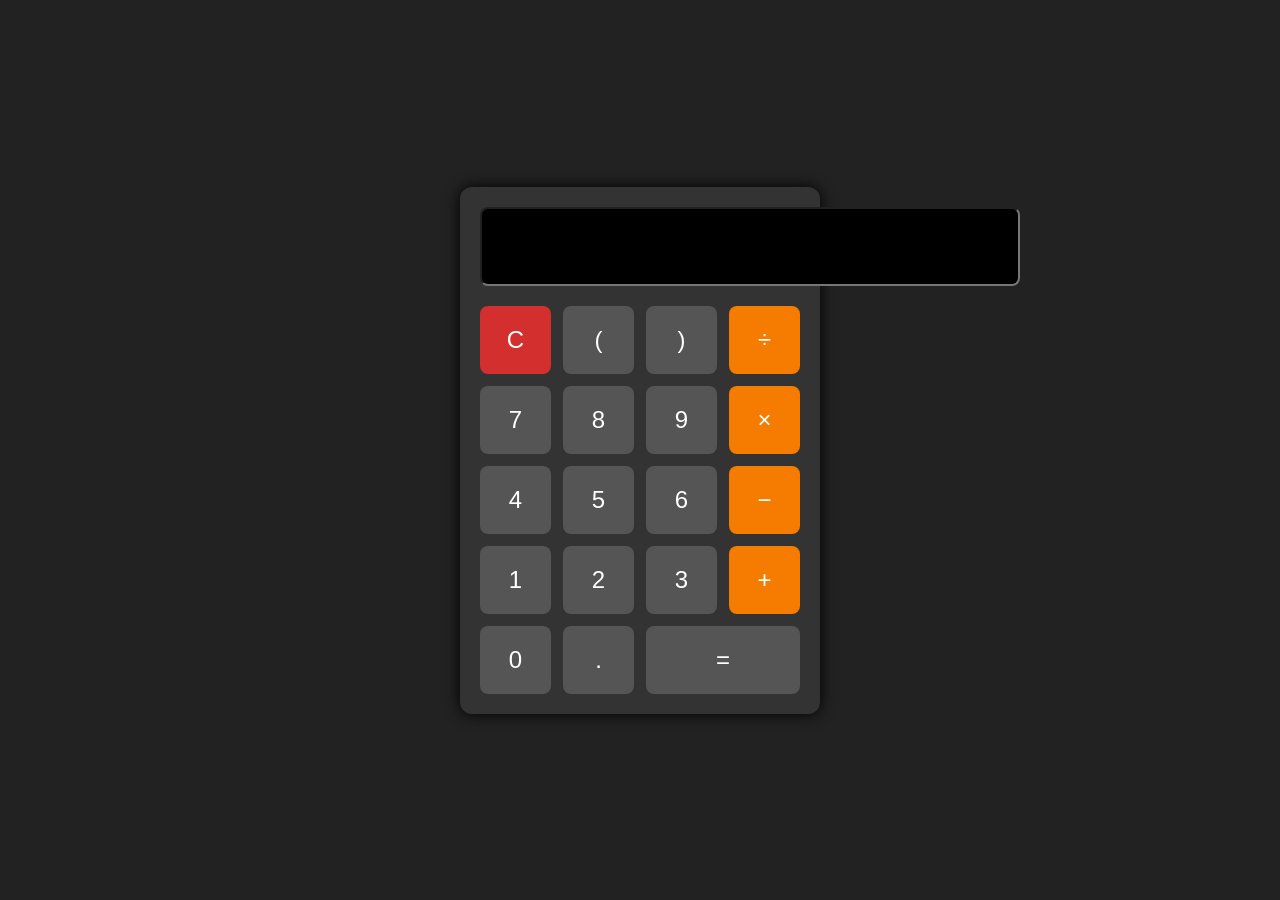
<file: Calculator/index.html>
<!DOCTYPE html>
<html lang="en">
<head>
<meta charset="UTF-8" />
<meta name="viewport" content="width=device-width, initial-scale=1" />
<title>Simple Calculator</title>
<style>
  body {
    display: flex;
    justify-content: center;
    align-items: center;
    height: 100vh;
    background: #222;
    margin: 0;
    font-family: 'Roboto', sans-serif;
  }
  .calculator {
    background: #333;
    border-radius: 12px;
    padding: 20px;
    width: 320px;
    box-shadow: 0 0 15px #000;
  }
  .display {
    background: #000;
    color: #0f0;
    font-size: 2.5rem;
    text-align: right;
    padding: 15px;
    border-radius: 8px;
    margin-bottom: 20px;
    overflow-x: auto;
  }
  .buttons {
    display: grid;
    grid-template-columns: repeat(4, 1fr);
    gap: 12px;
  }
  button {
    font-size: 1.5rem;
    padding: 20px;
    border-radius: 8px;
    border: none;
    background: #555;
    color: white;
    box-shadow: 0 3px #333;
    cursor: pointer;
    user-select: none;
    transition: background 0.2s ease;
  }
  button.operator {
    background: #f57c00;
  }
  button.clear {
    background: #d32f2f;
  }
  button:active {
    box-shadow: none;
    transform: translateY(2px);
  }
</style>
</head>
<body>
  <div class="calculator">
    <input type="text" id="display" class="display">
    <div class="buttons">
      <button class="clear" onclick="clearDisplay()">C</button>
      <button onclick="appendValue('(')">(</button>
      <button onclick="appendValue(')')">)</button>
      <button class="operator" onclick="appendValue('/')">÷</button>

      <button onclick="appendValue('7')">7</button>
      <button onclick="appendValue('8')">8</button>
      <button onclick="appendValue('9')">9</button>
      <button class="operator" onclick="appendValue('*')">×</button>

      <button onclick="appendValue('4')">4</button>
      <button onclick="appendValue('5')">5</button>
      <button onclick="appendValue('6')">6</button>
      <button class="operator" onclick="appendValue('-')">−</button>

      <button onclick="appendValue('1')">1</button>
      <button onclick="appendValue('2')">2</button>
      <button onclick="appendValue('3')">3</button>
      <button class="operator" onclick="appendValue('+')">+</button>

      <button onclick="appendValue('0')">0</button>
      <button onclick="appendValue('.')">.</button>
      <button style="grid-column: span 2;" onclick="calculateResult()">=</button>
    </div>
  </div>

<script>
  var display = document.getElementById('display');

  function appendValue(val) {
    display.value += val;
  }
  function clearDisplay() {
    display.value ="0";
  }
  function calculateResult() {
    try {
        display.value = eval(display.value);
    } catch (e) {
        display.value ="Error";
    }
  
  }
</script>
</body>
</html>
</file>
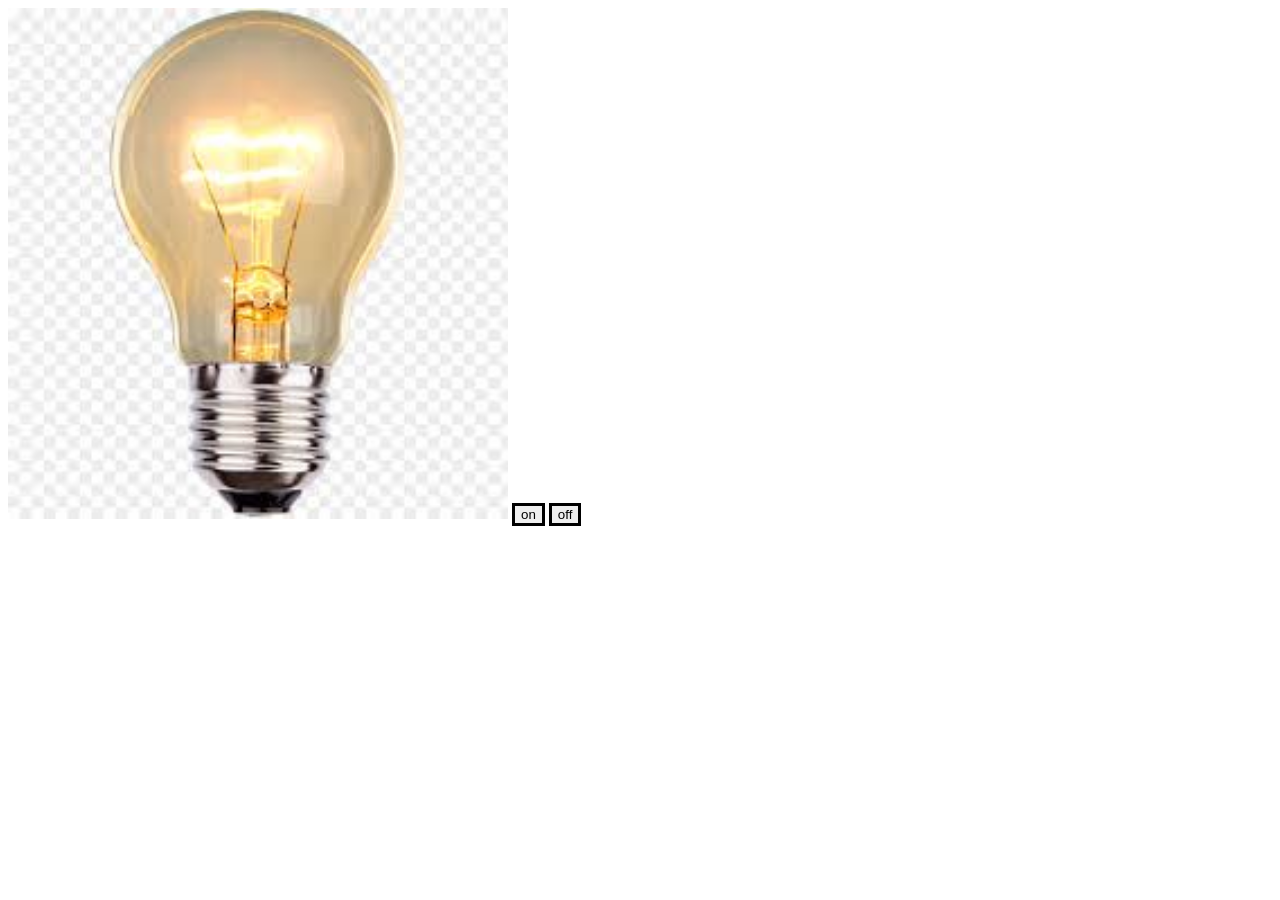
<file: Light-Bulb-Toggle/index.html>
<!DOCTYPE html>
<html lang="en">
<head>
    <meta charset="UTF-8">
    <meta name="viewport" content="width=device-width, initial-scale=1.0">
    <title>Document</title>
</head>
<body>
    <!-- <img src="off.jpeg" id="hey" style="width: 500px; height: 400;" >

  

    <button onclick="light(1)" style="border: solid black;">on</button>
    <button onclick="light(0)"  style="border: solid black;">off</button>


    <script>

var pic;
function light(show){

    if(show==1){
        pic="on.jpeg";
    }else{
        pic="off.jpeg";
    }

    document.getElementById("hey").src=pic;
}
    </script> -->













    



    <img id="bulb" src="on.jpeg" style="width: 500px; height: 400;">

    
    <button id="lig" style="border: solid black;">on</button>
    <button id="ligh" style="border: solid black;">off</button>


    <script>

    var my = document.getElementById('lig').onclick=abc;
    var my1 = document.getElementById('ligh').onclick=abcd;



    function abcd(){
      document.getElementById('bulb').src="off.jpeg";
    }

    function abc(){
      document.getElementById('bulb').src="on.jpeg";
    }

    </script>

  
</body>
</html>
</file>
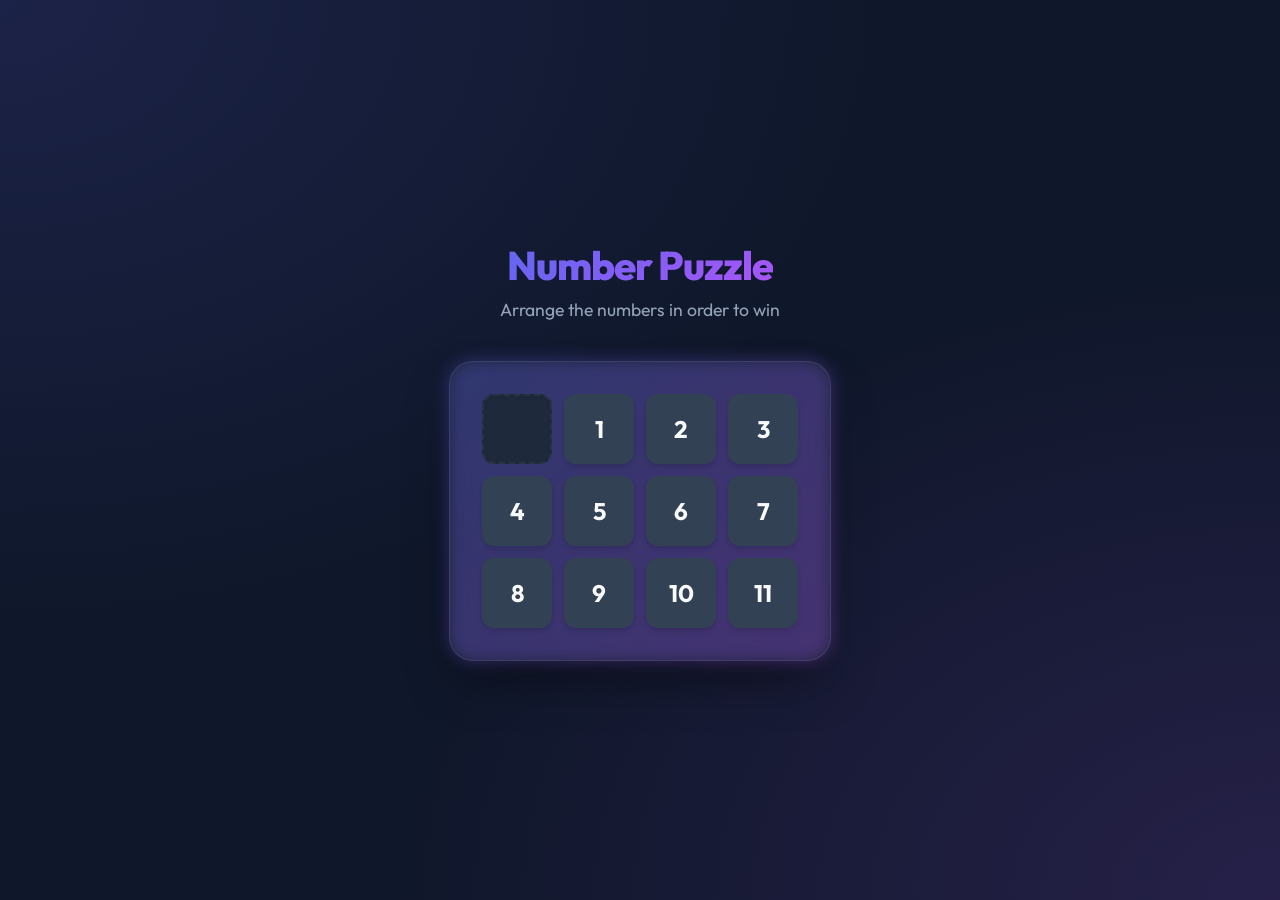
<file: Puzzle-Game/index.html>
<!DOCTYPE html>
<html lang="en">
<head>
    <meta charset="UTF-8">
    <meta name="viewport" content="width=device-width, initial-scale=1.0">
    <title>Premium Puzzle Game</title>
    <link rel="stylesheet" href="style.css">
    <link href="https://fonts.googleapis.com/css2?family=Outfit:wght@400;700;800&display=swap" rel="stylesheet">
</head>
<body>
    
    <h1>Number Puzzle</h1>
    <p class="subtitle">Arrange the numbers in order to win</p>

    <div class="game-container">
        <div class="puzzle-grid">
            <button id="main" onclick="main()"></button>
            <button id="btn1" onclick="btn1()">1</button>
            <button id="btn2" onclick="btn2()">2</button>
            <button id="btn3" onclick="btn3()">3</button>
            <button id="btn4" onclick="btn4()">4</button>
            <button id="btn5" onclick="btn5()">5</button>
            <button id="btn6" onclick="btn6()">6</button>
            <button id="btn7" onclick="btn7()">7</button>
            <button id="btn8" onclick="btn8()">8</button>
            <button id="btn9" onclick="btn9()">9</button>
            <button id="btn10" onclick="btn10()">10</button>
            <button id="btn11" onclick="btn11()">11</button>
        </div>
    </div>

    <script>
        function swap(id1, id2) {
            const b1 = document.getElementById(id1);
            const b2 = document.getElementById(id2);
            const temp = b1.innerHTML;
            b1.innerHTML = b2.innerHTML;
            b2.innerHTML = temp;
        }

        function btn1(){
            var main = document.getElementById("main").innerHTML;
            var btn1 = document.getElementById("btn1").innerHTML;
            var btn2 = document.getElementById("btn2").innerHTML;
            var btn5 = document.getElementById("btn5").innerHTML;

            if(main === ""){
                swap("main", "btn1");
            } else if(btn2 === ""){
                swap("btn1", "btn2");
            } else if(btn5 === ""){
                swap("btn1", "btn5");
            }
        }

        function main(){
            var main = document.getElementById("main").innerHTML;
            var btn1 = document.getElementById("btn1").innerHTML;
            var btn4 = document.getElementById("btn4").innerHTML;

            if(btn1 === ""){
                swap("main", "btn1");
            } else if(btn4 === ""){
                swap("main", "btn4");
            }
        }

        function btn2(){
            var btn1 = document.getElementById("btn1").innerHTML;
            var btn2 = document.getElementById("btn2").innerHTML;
            var btn3 = document.getElementById("btn3").innerHTML;
            var btn6 = document.getElementById("btn6").innerHTML;

            if(btn1 === ""){
                swap("btn2", "btn1");
            } else if(btn3 === ""){
                swap("btn2", "btn3");
            } else if(btn6 === ""){
                swap("btn2", "btn6");
            }
        }

        function btn3(){
            var btn2 = document.getElementById("btn2").innerHTML;
            var btn3 = document.getElementById("btn3").innerHTML;
            var btn7 = document.getElementById("btn7").innerHTML;

            if(btn2 === ""){
                swap("btn3", "btn2");
            } else if(btn7 === ""){
                swap("btn3", "btn7");
            }
        }

        function btn4(){
            var main = document.getElementById("main").innerHTML;
            var btn4 = document.getElementById("btn4").innerHTML;
            var btn5 = document.getElementById("btn5").innerHTML;
            var btn8 = document.getElementById("btn8").innerHTML;

            if(main === ""){
                swap("btn4", "main");
            } else if(btn5 === ""){
                swap("btn4", "btn5");
            } else if(btn8 === ""){
                swap("btn4", "btn8");
            }
        }

        function btn5(){
            var btn1 = document.getElementById("btn1").innerHTML;
            var btn4 = document.getElementById("btn4").innerHTML;
            var btn5 = document.getElementById("btn5").innerHTML;
            var btn6 = document.getElementById("btn6").innerHTML;
            var btn9 = document.getElementById("btn9").innerHTML;

            if(btn4 === ""){
                swap("btn5", "btn4");
            } else if(btn6 === ""){
                swap("btn5", "btn6");
            } else if(btn9 === ""){
                swap("btn5", "btn9");
            } else if(btn1 === ""){
                swap("btn5", "btn1");
            }
        }

        function btn6(){
            var btn2 = document.getElementById("btn2").innerHTML;
            var btn5 = document.getElementById("btn5").innerHTML;
            var btn6 = document.getElementById("btn6").innerHTML;
            var btn7 = document.getElementById("btn7").innerHTML;
            var btn10 = document.getElementById("btn10").innerHTML;

            if(btn5 === ""){
                swap("btn6", "btn5");
            } else if(btn7 === ""){
                swap("btn6", "btn7");
            } else if(btn10 === ""){
                swap("btn6", "btn10");
            } else if(btn2 === ""){
                swap("btn6", "btn2");
            }
        }

        function btn7(){
            var btn3 = document.getElementById("btn3").innerHTML;
            var btn6 = document.getElementById("btn6").innerHTML;
            var btn7 = document.getElementById("btn7").innerHTML;
            var btn11 = document.getElementById("btn11").innerHTML;

            if(btn6 === ""){
                swap("btn7", "btn6");
            } else if(btn11 === ""){
                swap("btn7", "btn11");
            } else if(btn3 === ""){
                swap("btn7", "btn3");
            }
        }

        function btn8(){
            var btn4 = document.getElementById("btn4").innerHTML;
            var btn8 = document.getElementById("btn8").innerHTML;
            var btn9 = document.getElementById("btn9").innerHTML;

            if(btn4 === ""){
                swap("btn8", "btn4");
            } else if(btn9 === ""){
                swap("btn8", "btn9");
            }
        }

        function btn9(){
            var btn5 = document.getElementById("btn5").innerHTML;
            var btn8 = document.getElementById("btn8").innerHTML;
            var btn9 = document.getElementById("btn9").innerHTML;
            var btn10 = document.getElementById("btn10").innerHTML;

            if(btn8 === ""){
                swap("btn9", "btn8");
            } else if(btn10 === ""){
                swap("btn9", "btn10");
            } else if(btn5 === ""){
                swap("btn9", "btn5");
            }
        }

        function btn10(){
            var btn6 = document.getElementById("btn6").innerHTML;
            var btn9 = document.getElementById("btn9").innerHTML;
            var btn10 = document.getElementById("btn10").innerHTML;
            var btn11 = document.getElementById("btn11").innerHTML;

            if(btn9 === ""){
                swap("btn10", "btn9");
            } else if(btn11 === ""){
                swap("btn10", "btn11");
            } else if(btn6 === ""){
                swap("btn10", "btn6");
            }
        }

        function btn11(){
            var btn7 = document.getElementById("btn7").innerHTML;
            var btn10 = document.getElementById("btn10").innerHTML;
            var btn11 = document.getElementById("btn11").innerHTML;

            if(btn10 === ""){
                swap("btn11", "btn10");
            } else if(btn7 === ""){
                swap("btn11", "btn7");
            }
        }
    </script>
</body>
</html>
</file>
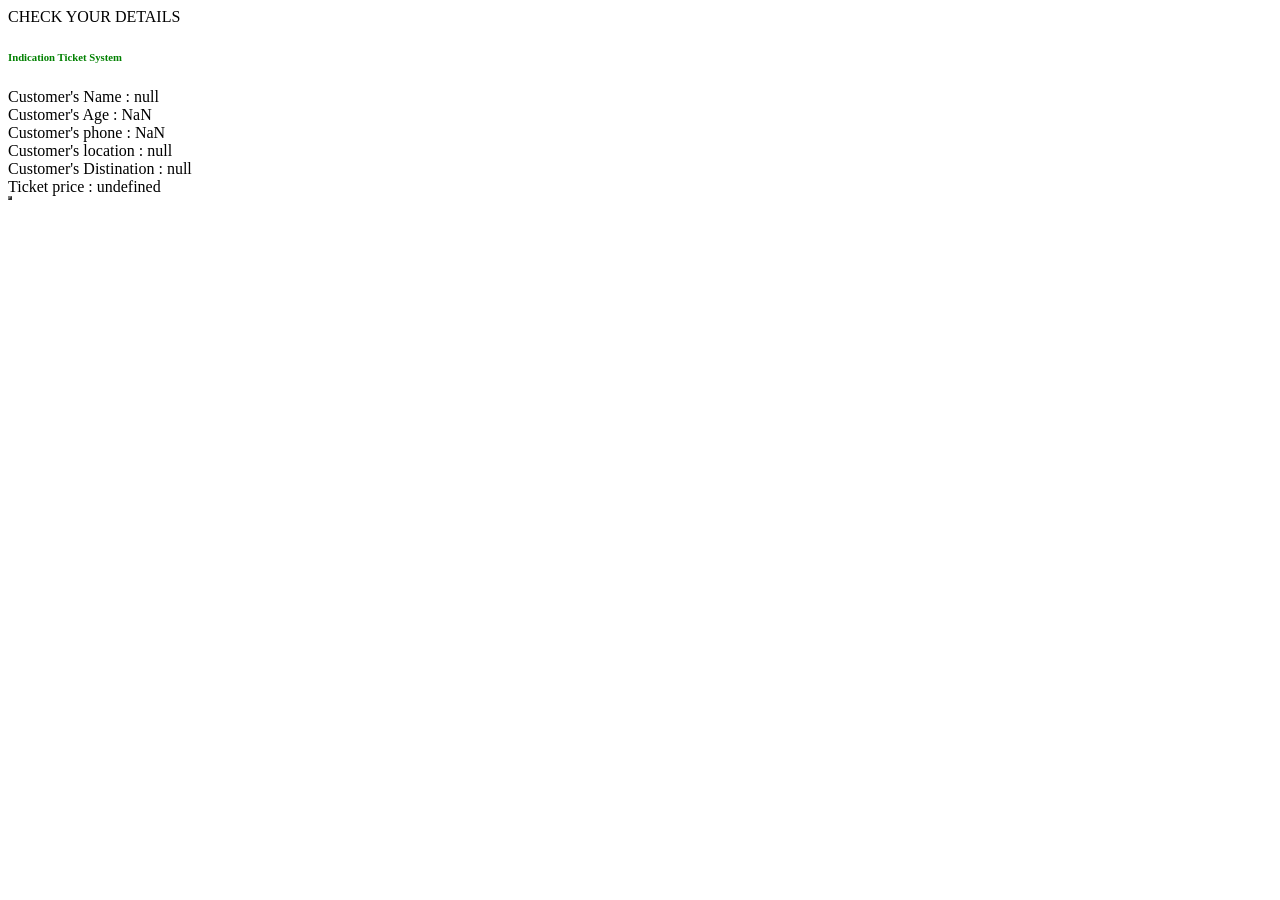
<file: Ticket-Pricing/index.html>
<!DOCTYPE html>
<html lang="en">
<head>
    <meta charset="UTF-8">
    <meta name="viewport" content="width=, initial-scale=1.0">
    <title>Document</title>
</head>
<body>
    

<script>

var name = prompt("Customer's name");
var age = parseInt(prompt("Customer's age"));
var phone = parseInt(prompt("phone no"));
var locat = prompt("Customer's location \n 1: Larkana \n 2: Karachi \n 3: Hyderabad \n 4: Moro   ");
var distination = prompt("Customer's distination \n 1: Larkana \n 2: Karachi \n 3: Hyderabad \n 4: Moro ");


if (age <= 10) {
    var price="free";
}
else if(locat =="Larkana" && distination =="Karachi"){
    var price=1500;
}
else if (locat =="Larkana" && distination =="Hyderabad") {
    var price=1000;
}
else if (locat =="Larkana" && distination =="Moro") {
    var price=700;
}
else if (locat =="Karachi" && distination =="Larkana") {
    var price=1500;
}
else if (locat =="Karachi" && distination =="Hyderabad") {
    var price=800;
}
else if (locat =="Karachi" && distination =="Moro") {
    var price=1000;
}
else if (locat =="Hyderabad" && distination =="Larkana") {
    var price=1000;
}
else if (locat =="Hyderabad" && distination =="Karachi") {
    var price=800;
}
else if (locat =="Hyderabad" && distination =="Moro") {
    var price=1100;
}
else if (locat =="Moro" && distination =="Larkana") {
    var price=700;
}
else if (locat =="Moro" && distination =="Karachi") {
    var price=1000;
}
else if (locat =="Moro" && distination =="Hyderabad") {
    var price=1000;
}
else{
    document.write("CHECK YOUR DETAILS")
}

document.write("<table border='2px'>");


document.write("<h6 style = ' color:green;'>Indication Ticket System</h6>");
document.write("Customer's Name : "+name+ "<br>");
document.write("Customer's Age : "+age+ "<br>");
document.write("Customer's phone : "+phone+ "<br>");
document.write("Customer's location : "+locat+ "<br>");
document.write("Customer's Distination :  "+distination+ "<br>");
document.write("Ticket price  : "+price);

document.write("</table>")

// var charges;

// if (age <= 10){
//     charges == "free";
// }
// else{
//     if (location == "Kharachi") {
//         if (distination == "Islamabad") {
//             charges = 5000;
//         }
//         else if (distination == "Lahore") {
//             charges = 4000;
//         }
//         else{
//             document.write("Check your details ");
//         }
//     }

//     else if (location == "Hyderabad") {
//         if (distination == "Islamabad") {
//             charges = 4000;
//         }
//         else if (distination == "Lahore") {
//             charges = 3500;
//         }
//          else{
//             document.write("Check your details ");
//         }
//     }
// }



</script>

</body>
</html>
</file>
<file: Puzzle-Game/style.css>
:root {
    --bg-color: #0f172a;
    --card-bg: rgba(30, 41, 59, 0.7);
    --primary-gradient: linear-gradient(135deg, #6366f1 0%, #a855f7 100%);
    --accent-color: #f43f5e;
    --text-primary: #f8fafc;
    --text-secondary: #94a3b8;
    --tile-bg: #334155;
    --tile-hover: #475569;
    --empty-tile: #1e293b;
    --border-glow: rgba(99, 102, 241, 0.5);
}

* {
    margin: 0;
    padding: 0;
    box-sizing: border-box;
    font-family: 'Outfit', 'Inter', -apple-system, sans-serif;
}

body {
    background-color: var(--bg-color);
    background-image: 
        radial-gradient(at 0% 0%, rgba(99, 102, 241, 0.15) 0px, transparent 50%),
        radial-gradient(at 100% 100%, rgba(168, 85, 247, 0.15) 0px, transparent 50%);
    min-height: 100vh;
    display: flex;
    flex-direction: column;
    align-items: center;
    justify-content: center;
    color: var(--text-primary);
    overflow: hidden;
}

h1 {
    font-size: 2.5rem;
    font-weight: 800;
    margin-bottom: 0.5rem;
    background: var(--primary-gradient);
    -webkit-background-clip: text;
    -webkit-text-fill-color: transparent;
    letter-spacing: -0.025em;
}

p.subtitle {
    color: var(--text-secondary);
    margin-bottom: 2.5rem;
    font-size: 1.1rem;
}

.game-container {
    background: var(--card-bg);
    backdrop-filter: blur(12px);
    -webkit-backdrop-filter: blur(12px);
    padding: 2rem;
    border-radius: 24px;
    border: 1px solid rgba(255, 255, 255, 0.1);
    box-shadow: 0 25px 50px -12px rgba(0, 0, 0, 0.5);
    position: relative;
}

.game-container::before {
    content: '';
    position: absolute;
    inset: -2px;
    background: var(--primary-gradient);
    border-radius: 26px;
    z-index: -1;
    opacity: 0.3;
    filter: blur(8px);
}

.puzzle-grid {
    display: grid;
    grid-template-columns: repeat(4, 70px);
    grid-template-rows: repeat(3, 70px);
    gap: 12px;
}

button {
    width: 70px;
    height: 70px;
    border: none;
    border-radius: 12px;
    background: var(--tile-bg);
    color: var(--text-primary);
    font-size: 1.5rem;
    font-weight: 700;
    cursor: pointer;
    transition: all 0.2s cubic-bezier(0.4, 0, 0.2, 1);
    display: flex;
    align-items: center;
    justify-content: center;
    box-shadow: 0 4px 6px -1px rgba(0, 0, 0, 0.1), 0 2px 4px -1px rgba(0, 0, 0, 0.06);
}

button:hover {
    background: var(--tile-hover);
    transform: translateY(-2px);
    box-shadow: 0 10px 15px -3px rgba(0, 0, 0, 0.2);
}

button:active {
    transform: translateY(0);
}

button#main {
    background: var(--empty-tile);
    box-shadow: inset 0 2px 4px 0 rgba(0, 0, 0, 0.06);
    border: 2px dashed rgba(255, 255, 255, 0.05);
}

button#main:hover {
    transform: none;
    background: var(--empty-tile);
}

/* For when a button is "empty" based on logic */
button:empty {
    background: var(--empty-tile) !important;
    cursor: default;
}

/* Animations */
@keyframes slideIn {
    from { opacity: 0; transform: translateY(20px); }
    to { opacity: 1; transform: translateY(0); }
}

.game-container {
    animation: slideIn 0.6s ease-out;
}
</file>
